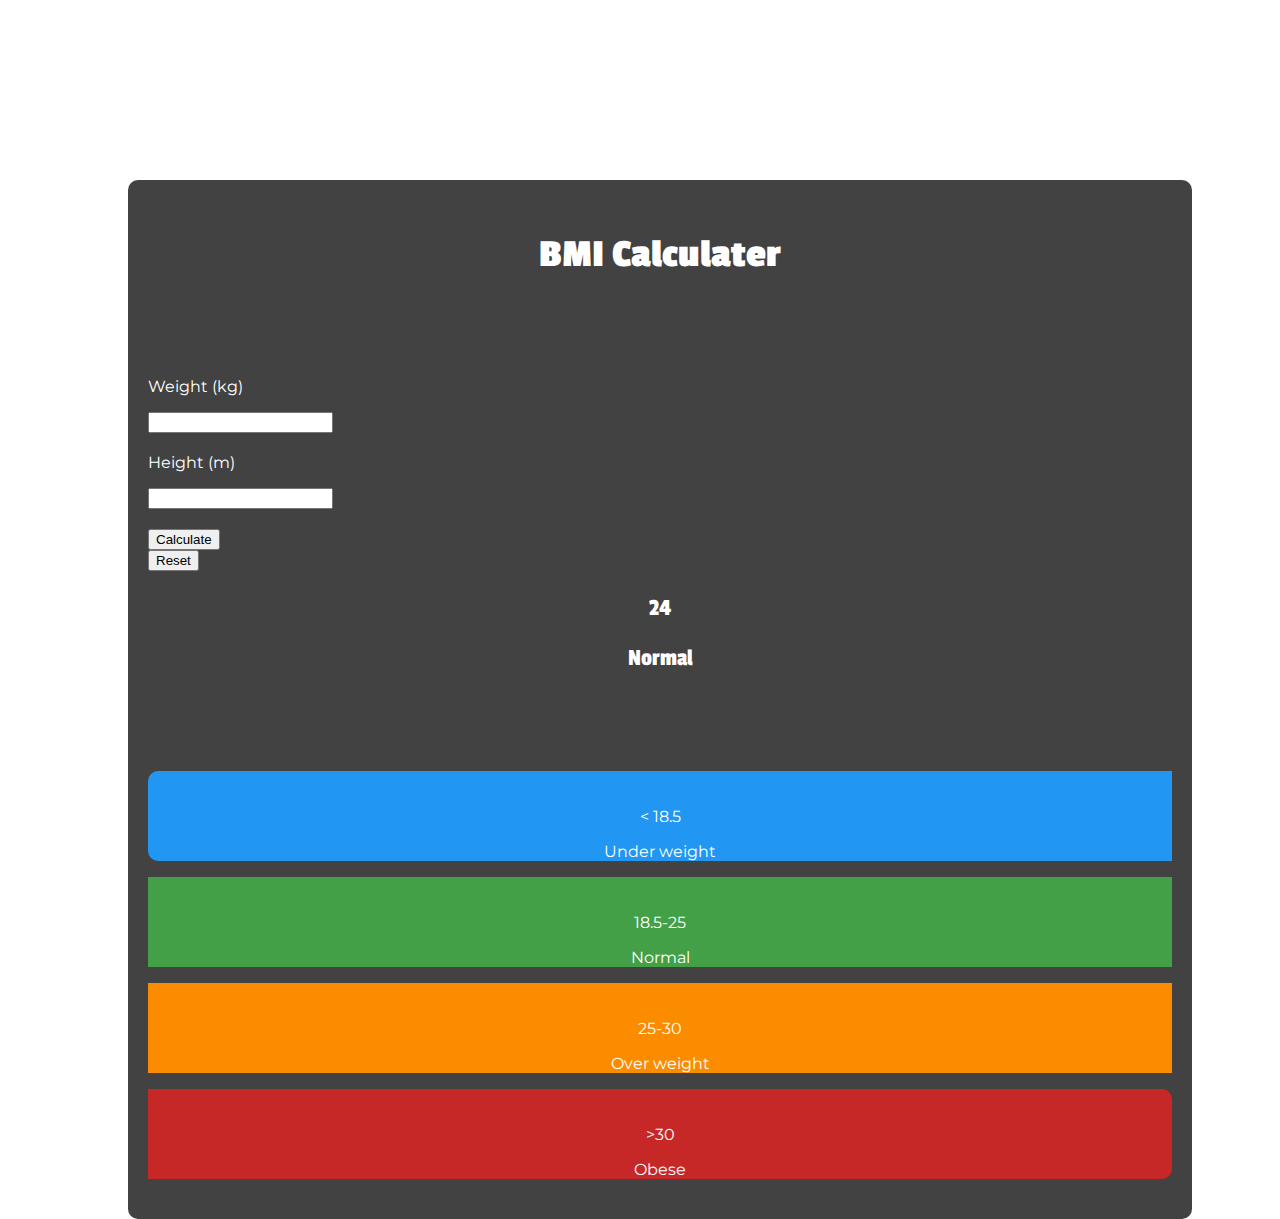
<file: BMI Calculator/index.html>
<!DOCTYPE html>
<html lang="en">
    <head>
        <meta charset="UTF-8" />
        <meta name="viewport" content="width=device-width, initial-scale=1.0" />
        <title>BMI Calculater</title>
        <link rel="stylesheet" href="main.css" />
        <link
            rel="stylesheet"
            href="https://cdn.jsdelivr.net/npm/bootstrap@4.5.3/dist/css/bootstrap.min.css"
            integrity="sha384-TX8t27EcRE3e/ihU7zmQxVncDAy5uIKz4rEkgIXeMed4M0jlfIDPvg6uqKI2xXr2"
            crossorigin="anonymous"
        />

        <link rel="preconnect" href="https://fonts.gstatic.com" />
        <link
            href="https://fonts.googleapis.com/css2?family=Montserrat:wght@300&display=swap"
            rel="stylesheet"
        />
        <link rel="preconnect" href="https://fonts.gstatic.com" />
        <link
            href="https://fonts.googleapis.com/css2?family=Passion+One&display=swap"
            rel="stylesheet"
        />
    </head>
    <body>
        <div class="container">
            <div id="bmi-box">
                <div id="bmi-calculater">
                    <h2>BMI Calculater</h2>
                    <div class="row">
                        <div class="col-md-3">
                            <p>Weight (kg)</p>
                        </div>
                        <div class="col-md-9">
                            <input
                                class="form-control"
                                id="weight"
                                type="number"
                            />
                        </div>
                    </div>
                    <div class="row">
                        <div class="col-md-3">
                            <p>Height (m)</p>
                        </div>
                        <div class="col-md-9">
                            <input
                                class="form-control"
                                id="height"
                                type="number"
                            />
                        </div>
                    </div>
                    <div class="row">
                        <div class="col-md-6">
                            <button
                                class="btn btn-primary btn-block"
                                onclick="CalculateBMI();"
                            >
                                Calculate
                            </button>
                        </div>
                        <div class="col-md-6">
                            <button
                                class="btn btn-danger btn-block"
                                onclick="Reset();"
                            >
                                Reset
                            </button>
                        </div>
                    </div>
                </div>

                <div id="bmi-result">
                    <div class="row">
                        <div class="col-md-12">
                            <p id="result">24</p>
                            <p id="result-statu">Normal</p>
                        </div>
                    </div>
                </div>
                <div id="bmi-info">
                    <div class="row">
                        <div class="col-md-3">
                            <p>< 18.5</p>
                            <p>Under weight</p>
                        </div>
                        <div class="col-md-3">
                            <p>18.5-25</p>
                            <p>Normal</p>
                        </div>
                        <div class="col-md-3">
                            <p>25-30</p>
                            <p>Over weight</p>
                        </div>
                        <div class="col-md-3">
                            <p>>30</p>
                            <p>Obese</p>
                        </div>
                    </div>
                </div>
            </div>
        </div>
    </body>
    <script src="main.js"></script>
    <script
        src="https://code.jquery.com/jquery-3.5.1.slim.min.js"
        integrity="sha384-DfXdz2htPH0lsSSs5nCTpuj/zy4C+OGpamoFVy38MVBnE+IbbVYUew+OrCXaRkfj"
        crossorigin="anonymous"
    ></script>
    <script
        src="https://cdn.jsdelivr.net/npm/bootstrap@4.5.3/dist/js/bootstrap.bundle.min.js"
        integrity="sha384-ho+j7jyWK8fNQe+A12Hb8AhRq26LrZ/JpcUGGOn+Y7RsweNrtN/tE3MoK7ZeZDyx"
        crossorigin="anonymous"
    ></script>
</html>
</file>
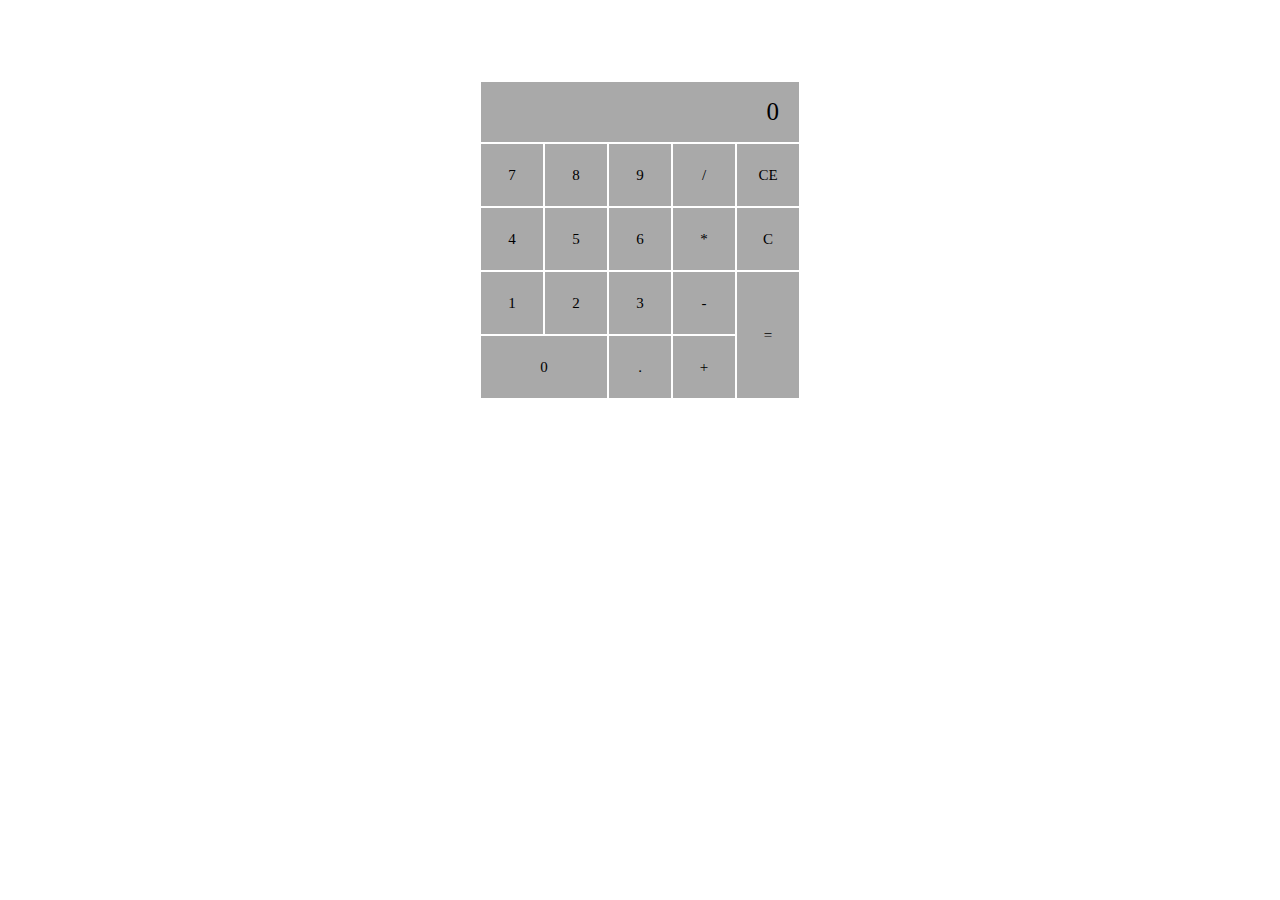
<file: calculator/index.html>
<!DOCTYPE html>
<html lang="en">
    <head>
        <meta charset="UTF-8" />
        <meta http-equiv="X-UA-Compatible" content="IE=edge" />
        <meta name="viewport" content="width=device-width, initial-scale=1.0" />
        <title>Document</title>
        <link rel="stylesheet" href="style.css" />
    </head>
    <body>
        <div class="main">
            <table>
                <tr>
                    <td id="screen" class="btn btn--first" colspan="5">0</td>
                </tr>
                <tr>
                    <td class="btn" id="btnNumber">7</td>
                    <td class="btn" id="btnNumber">8</td>
                    <td class="btn" id="btnNumber">9</td>
                    <td class="btn" id="btnOpt">/</td>
                    <td class="btn" id="btnOpt">CE</td>
                </tr>
                <tr>
                    <td class="btn" id="btnNumber">4</td>
                    <td class="btn" id="btnNumber">5</td>
                    <td class="btn" id="btnNumber">6</td>
                    <td class="btn" id="btnOpt">*</td>
                    <td class="btn" id="btnOpt">C</td>
                </tr>
                <tr>
                    <td class="btn" id="btnNumber">1</td>
                    <td class="btn" id="btnNumber">2</td>
                    <td class="btn" id="btnNumber">3</td>
                    <td class="btn" id="btnOpt">-</td>
                    <td class="btn" id="btnOpt" rowspan="2">=</td>
                </tr>
                <tr>
                    <td class="btn" id="btnNumber" colspan="2">0</td>
                    <td class="btn" id="btnOpt">.</td>
                    <td class="btn" id="btnOpt">+</td>
                </tr>
            </table>
        </div>
        <script src="script.js"></script>
    </body>
</html>
</file>
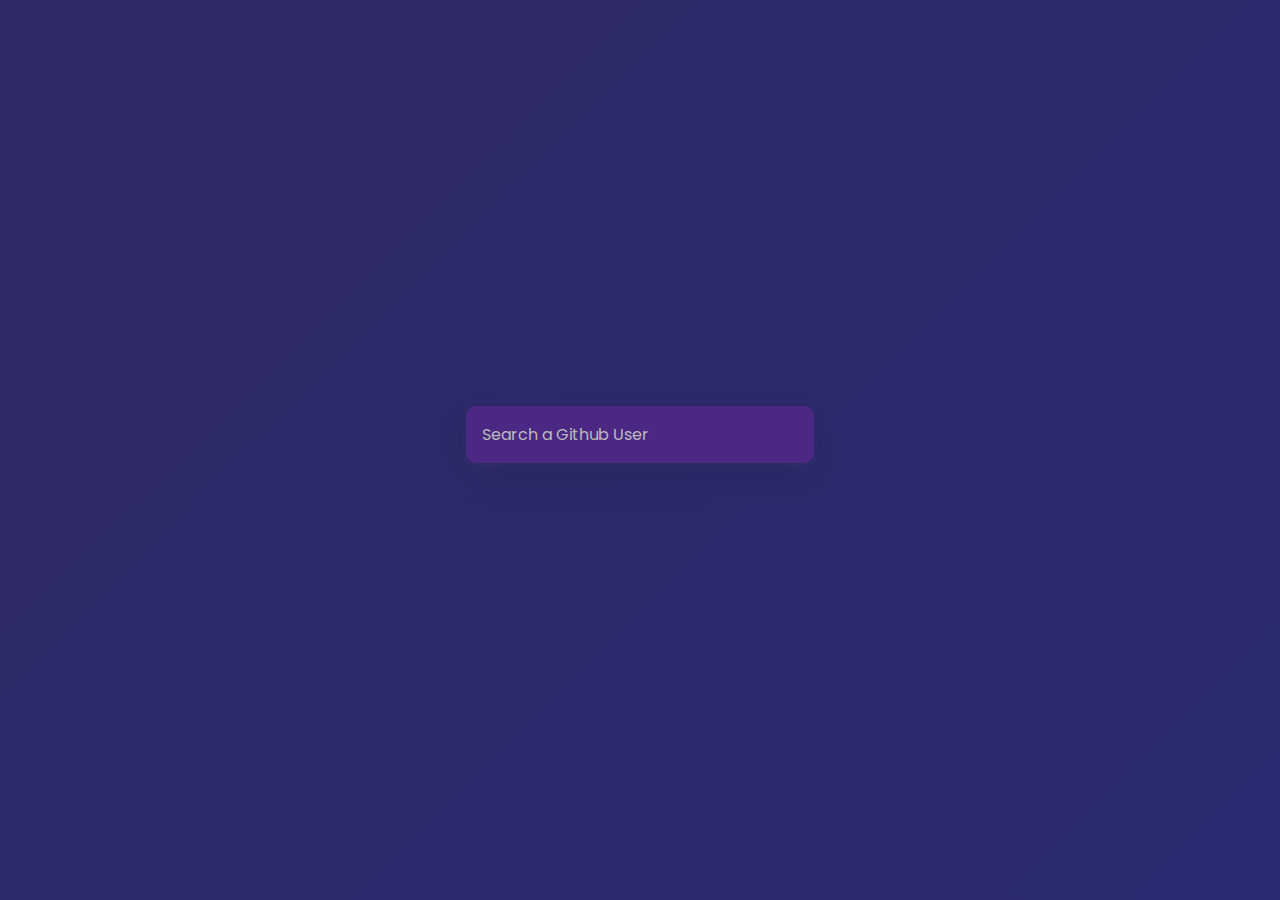
<file: Github profiles founder/index.html>
<!DOCTYPE html>
<html lang="en">
    <head>
        <meta charset="UTF-8" />
        <meta name="viewport" content="width=device-width, initial-scale=1.0" />
        <title>Github Profiles Founder</title>
        <link rel="stylesheet" href="main.css" />
        <script src="main.js" defer></script>
    </head>
    <body>
        <form id="form">
            <input type="text" id="search" placeholder="Search a Github User" />
        </form>
        <main id="main"></main>
    </body>
</html>
</file>
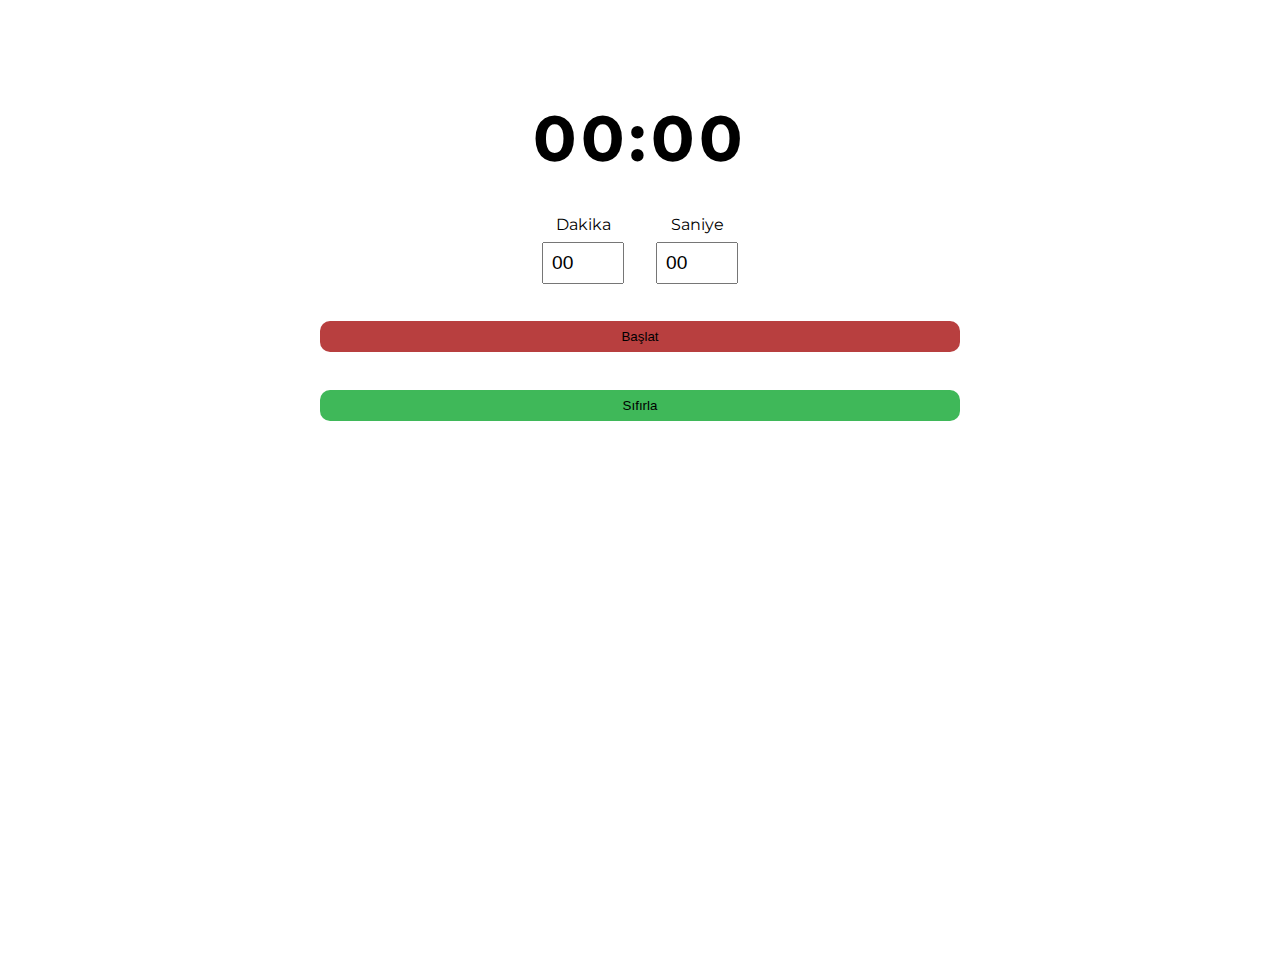
<file: kronometre/index.html>
<!DOCTYPE html>
<html lang="en">
    <head>
        <meta charset="UTF-8" />
        <meta name="viewport" content="width=device-width, initial-scale=1.0" />
        <title>Document</title>
        <link rel="stylesheet" href="main.css" />
    </head>
    <body>
        <div class="container">
            <h1><span id="dakika">00</span>:<span id="saniye">00</span></h1>
            <form>
                <label>
                    Dakika
                    <input
                        id="secilen-dk"
                        type="number"
                        min="0"
                        max="59"
                        value="00"
                    />
                </label>
                <label>
                    Saniye
                    <input
                        id="secilen-sn"
                        type="number"
                        min="0"
                        max="59"
                        value="00"
                    />
                </label>
            </form>
            <button id="baslat">Başlat</button>
            <button id="sıfırla">Sıfırla</button>
        </div>
        <script src="main.js"></script>
    </body>
</html>
</file>
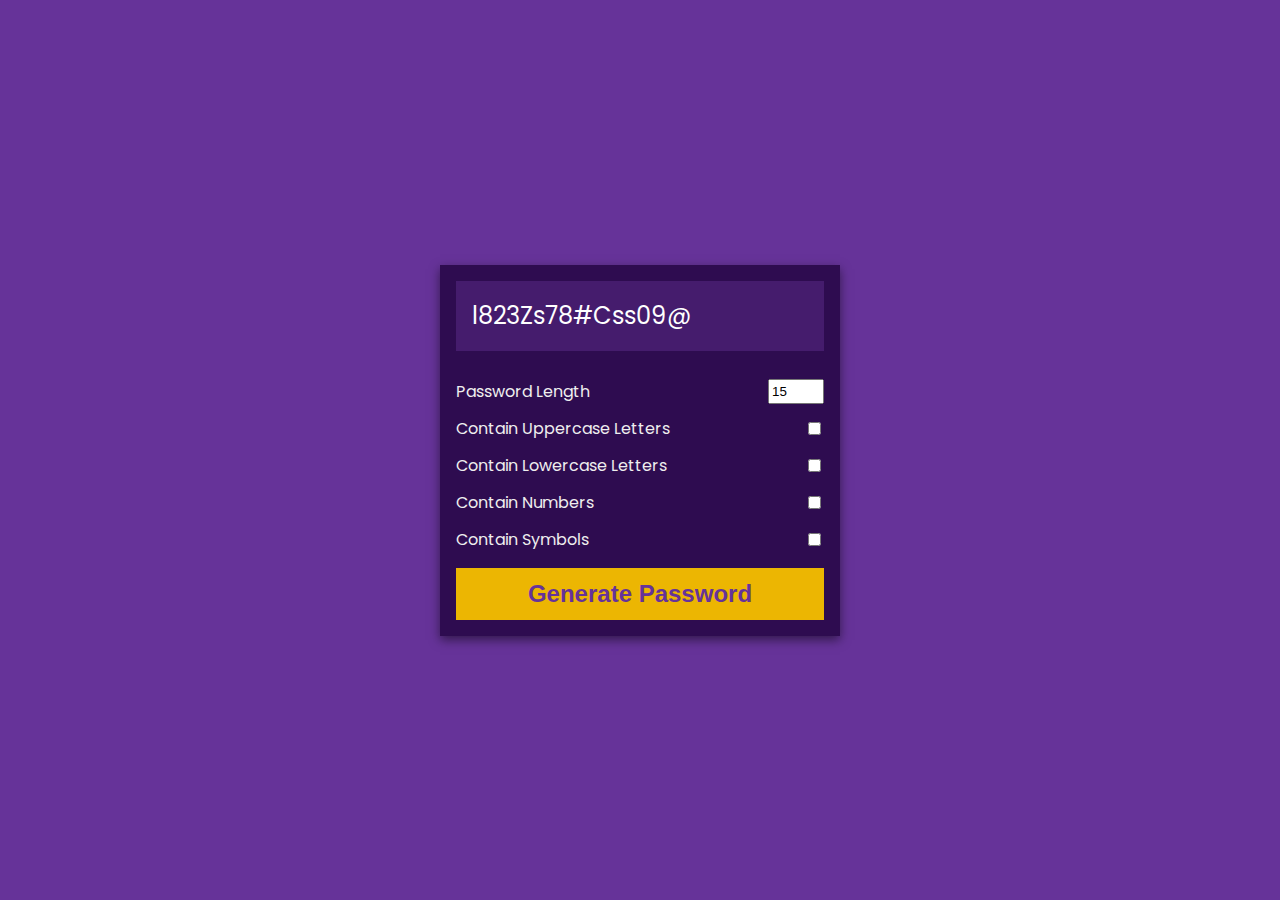
<file: Password generator/index.html>
<!DOCTYPE html>
<html lang="en">
    <head>
        <meta charset="UTF-8" />
        <meta name="viewport" content="width=device-width, initial-scale=1.0" />
        <title>Password Generator</title>
        <link rel="stylesheet" href="main.css" />
        <script src="main.js" defer></script>
    </head>
    <body>
        <div class="pw-container">
            <div class="pw-header">
                <div class="pw">
                    <span id="pw">l823Zs78#Css09@</span>
                    <button id="copy">Copy</button>
                </div>
            </div>
            <div class="pw-body">
                <div class="form-control">
                    <label for="len">Password Length</label>
                    <input id="len" value="15" type="number" min="2" max="30" />
                </div>
                <div class="form-control">
                    <label for="upper">Contain Uppercase Letters</label>
                    <input id="upper" type="checkbox" />
                </div>
                <div class="form-control">
                    <label for="lower">Contain Lowercase Letters</label>
                    <input id="lower" type="checkbox" />
                </div>
                <div class="form-control">
                    <label for="number">Contain Numbers</label>
                    <input id="number" type="checkbox" />
                </div>
                <div class="form-control">
                    <label for="symbol">Contain Symbols</label>
                    <input id="symbol" type="checkbox" />
                </div>
                <button class="generate" id="generate">
                    Generate Password
                </button>
            </div>
        </div>
    </body>
</html>
</file>
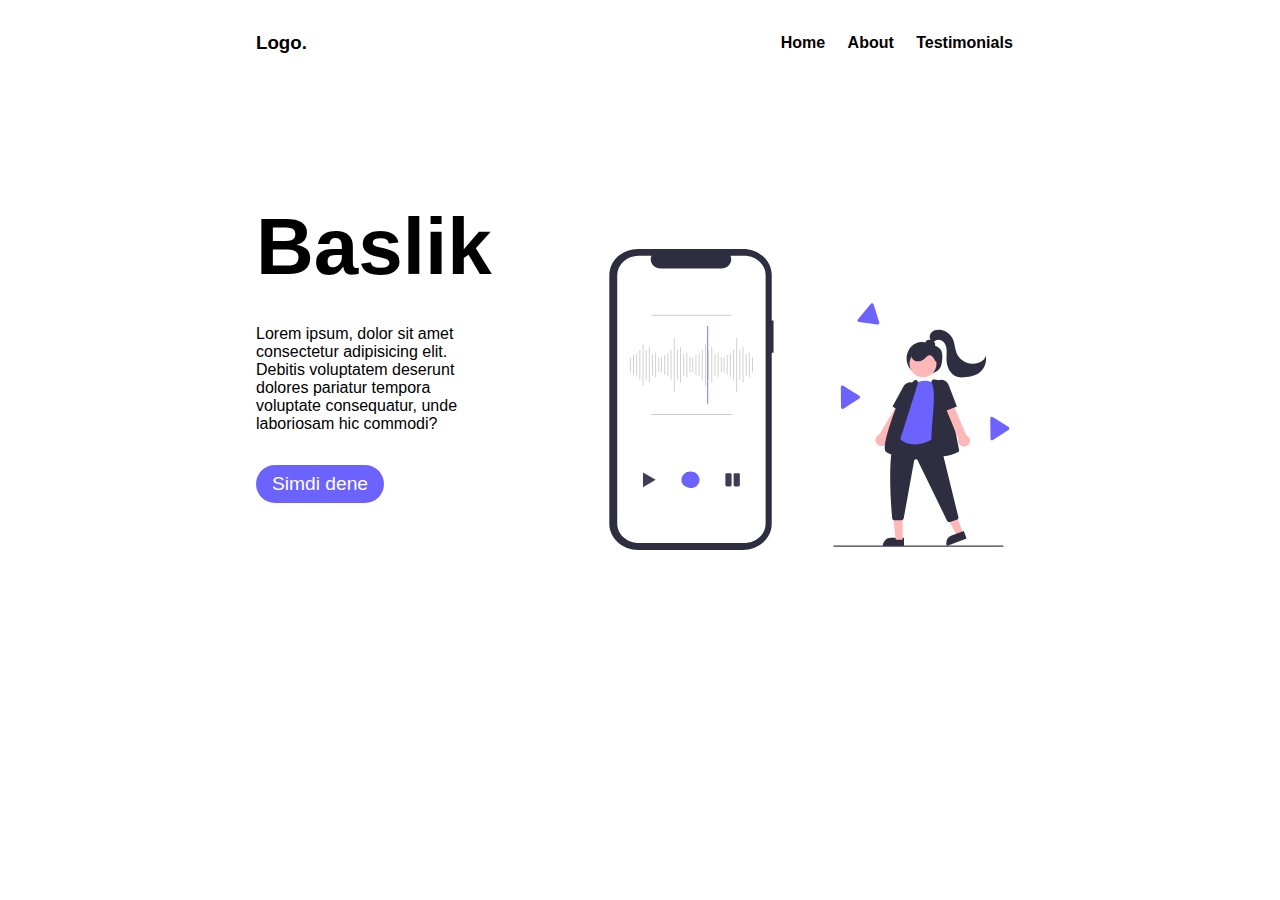
<file: pop-up practice/index.html>
<!DOCTYPE html>
<html lang="en">
    <head>
        <meta charset="UTF-8" />
        <meta name="viewport" content="width=device-width, initial-scale=1.0" />
        <title>Document</title>
        <link rel="stylesheet" href="main.css" />
    </head>

    <body>
        <div class="container">
            <nav>
                <h3>Logo.</h3>
                <div class="nav-links">
                    <h4 class="nav-link">Home</h4>
                    <h4 class="nav-link">About</h4>
                    <h4 class="nav-link">Testimonials</h4>
                </div>
            </nav>
            <div class="banner">
                <div class="text">
                    <h1>Baslik</h1>
                    <p>
                        Lorem ipsum, dolor sit amet consectetur adipisicing
                        elit. Debitis voluptatem deserunt dolores pariatur
                        tempora voluptate consequatur, unde laboriosam hic
                        commodi?
                    </p>
                    <button id="modal-ac">Simdi dene</button>
                    <div class="modal">
                        <form>
                            <h3 id="modal-kapat">x</h3>
                            <label>İsim</label>
                            <input type="text" placeholder="ornek" />
                            <label>E-posta</label>
                            <input type="email" placeholder="ornek@gmail.com" />
                            <label>Telefon</label>
                            <input type="tel" placeholder="5xx-xxx-xxxx" />
                            <button id="form-buton">Denemeyi baslat</button>
                        </form>
                    </div>
                </div>
                <div class="svg">
                    <svg
                        width="600"
                        height="400"
                        viewBox="0 0 793 728"
                        fill="none"
                        xmlns="http://www.w3.org/2000/svg"
                    >
                        <g
                            id="undraw_Recording_re_5xyq 1"
                            clip-path="url(#clip0)"
                        >
                            <g id="Telefon">
                                <path
                                    id="Vector"
                                    d="M362.889 310.173H359.596V227.721C359.596 215.064 354.094 202.927 344.301 193.977C334.508 185.028 321.225 180 307.376 180H116.22C109.363 180 102.572 181.234 96.2364 183.632C89.9008 186.031 84.1441 189.546 79.295 193.977C74.4459 198.408 70.5994 203.669 67.975 209.459C65.3507 215.248 64 221.454 64 227.721V680.057C64 686.324 65.3507 692.529 67.975 698.319C70.5993 704.109 74.4458 709.37 79.2949 713.801C84.144 718.232 89.9007 721.747 96.2363 724.145C102.572 726.544 109.362 727.778 116.22 727.778H307.375C321.225 727.778 334.507 722.75 344.301 713.801C354.094 704.852 359.596 692.714 359.596 680.057V368.863H362.889V310.173Z"
                                    fill="#2F2E41"
                                />
                                <path
                                    id="Vector_2"
                                    d="M309.483 192.415H284.53C285.678 194.986 286.116 197.775 285.806 200.537C285.496 203.299 284.447 205.949 282.753 208.254C281.058 210.558 278.769 212.446 276.088 213.752C273.406 215.058 270.415 215.741 267.376 215.741H157.866C154.828 215.741 151.836 215.058 149.155 213.752C146.473 212.446 144.184 210.558 142.49 208.254C140.795 205.949 139.746 203.299 139.436 200.537C139.126 197.775 139.564 194.986 140.712 192.415H117.407C107.064 192.415 97.1447 196.17 89.8313 202.853C82.5178 209.536 78.4092 218.601 78.4092 228.053V679.725C78.4092 684.405 79.4179 689.04 81.3777 693.363C83.3375 697.687 86.21 701.616 89.8312 704.925C93.4525 708.234 97.7515 710.859 102.483 712.65C107.214 714.441 112.285 715.363 117.407 715.363H309.483C314.604 715.363 319.675 714.441 324.406 712.65C329.138 710.859 333.437 708.234 337.058 704.925C340.679 701.616 343.552 697.687 345.511 693.363C347.471 689.04 348.48 684.405 348.48 679.725V679.725V228.053C348.48 223.373 347.471 218.739 345.511 214.415C343.552 210.091 340.679 206.162 337.058 202.853C333.437 199.544 329.138 196.919 324.406 195.128C319.675 193.337 314.604 192.415 309.483 192.415V192.415Z"
                                    fill="white"
                                />
                                <path
                                    id="Vector_3"
                                    d="M102.254 404.995C102.035 404.995 101.826 404.916 101.671 404.774C101.517 404.633 101.43 404.442 101.43 404.242V377.899C101.43 377.699 101.517 377.508 101.671 377.367C101.826 377.225 102.035 377.146 102.254 377.146C102.472 377.146 102.681 377.225 102.836 377.367C102.99 377.508 103.077 377.699 103.077 377.899V404.242C103.077 404.442 102.99 404.633 102.836 404.774C102.681 404.916 102.472 404.995 102.254 404.995Z"
                                    fill="#CCCCCC"
                                />
                                <path
                                    id="Vector_4"
                                    d="M108.019 409.135C107.801 409.135 107.591 409.055 107.437 408.914C107.282 408.773 107.195 408.582 107.195 408.382V373.759C107.195 373.559 107.282 373.368 107.437 373.227C107.591 373.086 107.801 373.006 108.019 373.006C108.237 373.006 108.447 373.086 108.601 373.227C108.756 373.368 108.843 373.559 108.843 373.759V408.382C108.843 408.582 108.756 408.773 108.601 408.914C108.447 409.055 108.237 409.135 108.019 409.135Z"
                                    fill="#CCCCCC"
                                />
                                <path
                                    id="Vector_5"
                                    d="M113.784 411.769C113.566 411.769 113.356 411.69 113.202 411.549C113.048 411.407 112.961 411.216 112.961 411.016V371.125C112.961 370.925 113.048 370.734 113.202 370.592C113.356 370.451 113.566 370.372 113.784 370.372C114.003 370.372 114.212 370.451 114.367 370.592C114.521 370.734 114.608 370.925 114.608 371.125V411.016C114.608 411.216 114.521 411.407 114.367 411.549C114.212 411.69 114.003 411.769 113.784 411.769Z"
                                    fill="#CCCCCC"
                                />
                                <path
                                    id="Vector_6"
                                    d="M119.55 418.543C119.331 418.543 119.122 418.464 118.967 418.323C118.813 418.181 118.726 417.99 118.726 417.79V364.351C118.726 364.151 118.813 363.96 118.967 363.818C119.122 363.677 119.331 363.598 119.55 363.598C119.768 363.598 119.978 363.677 120.132 363.818C120.287 363.96 120.374 364.151 120.374 364.351V417.79C120.374 417.99 120.287 418.181 120.132 418.323C119.978 418.464 119.768 418.543 119.55 418.543Z"
                                    fill="#CCCCCC"
                                />
                                <path
                                    id="Vector_7"
                                    d="M125.315 428.704C125.097 428.704 124.887 428.625 124.733 428.484C124.578 428.343 124.492 428.151 124.492 427.951V354.19C124.492 353.99 124.578 353.799 124.733 353.657C124.887 353.516 125.097 353.437 125.315 353.437C125.534 353.437 125.743 353.516 125.898 353.657C126.052 353.799 126.139 353.99 126.139 354.19V427.951C126.139 428.151 126.052 428.343 125.898 428.484C125.743 428.625 125.534 428.704 125.315 428.704Z"
                                    fill="#CCCCCC"
                                />
                                <path
                                    id="Vector_8"
                                    d="M131.081 418.543C130.862 418.543 130.653 418.464 130.498 418.323C130.344 418.181 130.257 417.99 130.257 417.79V364.351C130.257 364.151 130.344 363.96 130.498 363.818C130.653 363.677 130.862 363.598 131.081 363.598C131.299 363.598 131.509 363.677 131.663 363.818C131.818 363.96 131.904 364.151 131.904 364.351V417.79C131.904 417.99 131.818 418.181 131.663 418.323C131.509 418.464 131.299 418.543 131.081 418.543Z"
                                    fill="#CCCCCC"
                                />
                                <path
                                    id="Vector_9"
                                    d="M136.846 423.435C136.628 423.435 136.418 423.356 136.264 423.215C136.109 423.074 136.023 422.882 136.023 422.683V359.458C136.023 359.259 136.109 359.067 136.264 358.926C136.418 358.785 136.628 358.706 136.846 358.706C137.065 358.706 137.274 358.785 137.429 358.926C137.583 359.067 137.67 359.259 137.67 359.458V422.683C137.67 422.882 137.583 423.074 137.429 423.215C137.274 423.356 137.065 423.435 136.846 423.435Z"
                                    fill="#CCCCCC"
                                />
                                <path
                                    id="Vector_10"
                                    d="M142.612 410.64C142.393 410.64 142.184 410.561 142.029 410.42C141.875 410.278 141.788 410.087 141.788 409.887V372.254C141.788 372.054 141.875 371.863 142.029 371.721C142.184 371.58 142.393 371.501 142.612 371.501C142.83 371.501 143.04 371.58 143.194 371.721C143.349 371.863 143.435 372.054 143.435 372.254V409.887C143.435 410.087 143.349 410.278 143.194 410.42C143.04 410.561 142.83 410.64 142.612 410.64Z"
                                    fill="#CCCCCC"
                                />
                                <path
                                    id="Vector_11"
                                    d="M148.377 413.651C148.159 413.651 147.949 413.571 147.795 413.43C147.64 413.289 147.554 413.098 147.554 412.898V369.243C147.554 369.043 147.64 368.852 147.795 368.711C147.949 368.57 148.159 368.49 148.377 368.49C148.596 368.49 148.805 368.57 148.96 368.711C149.114 368.852 149.201 369.043 149.201 369.243V412.898C149.201 413.098 149.114 413.289 148.96 413.43C148.805 413.571 148.596 413.651 148.377 413.651Z"
                                    fill="#CCCCCC"
                                />
                                <path
                                    id="Vector_12"
                                    d="M154.143 404.995C153.924 404.995 153.715 404.916 153.56 404.774C153.406 404.633 153.319 404.442 153.319 404.242V377.899C153.319 377.699 153.406 377.508 153.56 377.367C153.715 377.225 153.924 377.146 154.143 377.146C154.361 377.146 154.571 377.225 154.725 377.367C154.88 377.508 154.966 377.699 154.966 377.899V404.242C154.966 404.442 154.88 404.633 154.725 404.774C154.571 404.916 154.361 404.995 154.143 404.995Z"
                                    fill="#CCCCCC"
                                />
                                <path
                                    id="Vector_13"
                                    d="M159.085 404.995C158.866 404.995 158.657 404.916 158.502 404.774C158.348 404.633 158.261 404.442 158.261 404.242V377.899C158.261 377.699 158.348 377.508 158.502 377.367C158.657 377.225 158.866 377.146 159.085 377.146C159.303 377.146 159.512 377.225 159.667 377.367C159.821 377.508 159.908 377.699 159.908 377.899V404.242C159.908 404.442 159.821 404.633 159.667 404.774C159.512 404.916 159.303 404.995 159.085 404.995Z"
                                    fill="#CCCCCC"
                                />
                                <path
                                    id="Vector_14"
                                    d="M164.85 409.135C164.632 409.135 164.422 409.055 164.268 408.914C164.113 408.773 164.026 408.582 164.026 408.382V373.759C164.026 373.559 164.113 373.368 164.268 373.227C164.422 373.086 164.632 373.006 164.85 373.006C165.068 373.006 165.278 373.086 165.432 373.227C165.587 373.368 165.674 373.559 165.674 373.759V408.382C165.674 408.582 165.587 408.773 165.432 408.914C165.278 409.055 165.068 409.135 164.85 409.135Z"
                                    fill="#CCCCCC"
                                />
                                <path
                                    id="Vector_15"
                                    d="M170.615 411.769C170.397 411.769 170.187 411.69 170.033 411.549C169.879 411.407 169.792 411.216 169.792 411.016V371.125C169.792 370.925 169.879 370.734 170.033 370.592C170.187 370.451 170.397 370.372 170.615 370.372C170.834 370.372 171.043 370.451 171.198 370.592C171.352 370.734 171.439 370.925 171.439 371.125V411.016C171.439 411.216 171.352 411.407 171.198 411.549C171.043 411.69 170.834 411.769 170.615 411.769Z"
                                    fill="#CCCCCC"
                                />
                                <path
                                    id="Vector_16"
                                    d="M176.381 418.543C176.162 418.543 175.953 418.464 175.799 418.323C175.644 418.181 175.557 417.99 175.557 417.79V364.351C175.557 364.151 175.644 363.96 175.799 363.818C175.953 363.677 176.162 363.598 176.381 363.598C176.599 363.598 176.809 363.677 176.963 363.818C177.118 363.96 177.205 364.151 177.205 364.351V417.79C177.205 417.99 177.118 418.181 176.963 418.323C176.809 418.464 176.599 418.543 176.381 418.543Z"
                                    fill="#CCCCCC"
                                />
                                <path
                                    id="Vector_17"
                                    d="M182.146 440.747C181.928 440.747 181.718 440.668 181.564 440.526C181.409 440.385 181.323 440.194 181.323 439.994V342.147C181.323 341.947 181.409 341.756 181.564 341.615C181.718 341.473 181.928 341.394 182.146 341.394C182.365 341.394 182.574 341.473 182.729 341.615C182.883 341.756 182.97 341.947 182.97 342.147V439.994C182.97 440.194 182.883 440.385 182.729 440.526C182.574 440.668 182.365 440.747 182.146 440.747Z"
                                    fill="#CCCCCC"
                                />
                                <path
                                    id="Vector_18"
                                    d="M187.912 418.543C187.693 418.543 187.484 418.464 187.329 418.323C187.175 418.181 187.088 417.99 187.088 417.79V364.351C187.088 364.151 187.175 363.96 187.329 363.818C187.484 363.677 187.693 363.598 187.912 363.598C188.13 363.598 188.34 363.677 188.494 363.818C188.649 363.96 188.735 364.151 188.735 364.351V417.79C188.735 417.99 188.649 418.181 188.494 418.323C188.34 418.464 188.13 418.543 187.912 418.543Z"
                                    fill="#CCCCCC"
                                />
                                <path
                                    id="Vector_19"
                                    d="M193.677 423.435C193.459 423.435 193.249 423.356 193.095 423.215C192.94 423.074 192.854 422.882 192.854 422.683V359.458C192.854 359.259 192.94 359.067 193.095 358.926C193.249 358.785 193.459 358.706 193.677 358.706C193.896 358.706 194.105 358.785 194.26 358.926C194.414 359.067 194.501 359.259 194.501 359.458V422.683C194.501 422.882 194.414 423.074 194.26 423.215C194.105 423.356 193.896 423.435 193.677 423.435Z"
                                    fill="#CCCCCC"
                                />
                                <path
                                    id="Vector_20"
                                    d="M199.443 410.64C199.224 410.64 199.015 410.561 198.86 410.42C198.706 410.278 198.619 410.087 198.619 409.887V372.254C198.619 372.054 198.706 371.863 198.86 371.721C199.015 371.58 199.224 371.501 199.443 371.501C199.661 371.501 199.871 371.58 200.025 371.721C200.18 371.863 200.266 372.054 200.266 372.254V409.887C200.266 410.087 200.18 410.278 200.025 410.42C199.871 410.561 199.661 410.64 199.443 410.64Z"
                                    fill="#CCCCCC"
                                />
                                <path
                                    id="Vector_21"
                                    d="M205.208 413.651C204.99 413.651 204.78 413.571 204.626 413.43C204.471 413.289 204.385 413.098 204.385 412.898V369.243C204.385 369.043 204.471 368.852 204.626 368.711C204.78 368.57 204.99 368.49 205.208 368.49C205.427 368.49 205.636 368.57 205.791 368.711C205.945 368.852 206.032 369.043 206.032 369.243V412.898C206.032 413.098 205.945 413.289 205.791 413.43C205.636 413.571 205.427 413.651 205.208 413.651Z"
                                    fill="#CCCCCC"
                                />
                                <path
                                    id="Vector_22"
                                    d="M210.974 404.995C210.755 404.995 210.546 404.916 210.391 404.774C210.237 404.633 210.15 404.442 210.15 404.242V377.899C210.15 377.699 210.237 377.508 210.391 377.367C210.546 377.225 210.755 377.146 210.974 377.146C211.192 377.146 211.402 377.225 211.556 377.367C211.711 377.508 211.797 377.699 211.797 377.899V404.242C211.797 404.442 211.711 404.633 211.556 404.774C211.402 404.916 211.192 404.995 210.974 404.995Z"
                                    fill="#CCCCCC"
                                />
                                <path
                                    id="Vector_23"
                                    d="M215.916 404.995C215.697 404.995 215.488 404.916 215.333 404.774C215.179 404.633 215.092 404.442 215.092 404.242V377.899C215.092 377.699 215.179 377.508 215.333 377.367C215.488 377.225 215.697 377.146 215.916 377.146C216.134 377.146 216.343 377.225 216.498 377.367C216.652 377.508 216.739 377.699 216.739 377.899V404.242C216.739 404.442 216.652 404.633 216.498 404.774C216.343 404.916 216.134 404.995 215.916 404.995Z"
                                    fill="#CCCCCC"
                                />
                                <path
                                    id="Vector_24"
                                    d="M221.681 409.135C221.463 409.135 221.253 409.055 221.099 408.914C220.944 408.773 220.857 408.582 220.857 408.382V373.759C220.857 373.559 220.944 373.368 221.099 373.227C221.253 373.086 221.463 373.006 221.681 373.006C221.899 373.006 222.109 373.086 222.263 373.227C222.418 373.368 222.505 373.559 222.505 373.759V408.382C222.505 408.582 222.418 408.773 222.263 408.914C222.109 409.055 221.899 409.135 221.681 409.135Z"
                                    fill="#CCCCCC"
                                />
                                <path
                                    id="Vector_25"
                                    d="M227.446 411.769C227.228 411.769 227.018 411.69 226.864 411.549C226.71 411.407 226.623 411.216 226.623 411.016V371.125C226.623 370.925 226.71 370.734 226.864 370.592C227.018 370.451 227.228 370.372 227.446 370.372C227.665 370.372 227.874 370.451 228.029 370.592C228.183 370.734 228.27 370.925 228.27 371.125V411.016C228.27 411.216 228.183 411.407 228.029 411.549C227.874 411.69 227.665 411.769 227.446 411.769Z"
                                    fill="#CCCCCC"
                                />
                                <path
                                    id="Vector_26"
                                    d="M233.212 418.543C232.993 418.543 232.784 418.464 232.629 418.323C232.475 418.181 232.388 417.99 232.388 417.79V364.351C232.388 364.151 232.475 363.96 232.629 363.818C232.784 363.677 232.993 363.598 233.212 363.598C233.43 363.598 233.64 363.677 233.794 363.818C233.949 363.96 234.036 364.151 234.036 364.351V417.79C234.036 417.99 233.949 418.181 233.794 418.323C233.64 418.464 233.43 418.543 233.212 418.543Z"
                                    fill="#CCCCCC"
                                />
                                <path
                                    id="Vector_27"
                                    d="M238.977 428.704C238.759 428.704 238.549 428.625 238.395 428.484C238.24 428.343 238.154 428.151 238.154 427.951V354.19C238.154 353.99 238.24 353.799 238.395 353.657C238.549 353.516 238.759 353.437 238.977 353.437C239.196 353.437 239.405 353.516 239.56 353.657C239.714 353.799 239.801 353.99 239.801 354.19V427.951C239.801 428.151 239.714 428.343 239.56 428.484C239.405 428.625 239.196 428.704 238.977 428.704Z"
                                    fill="#CCCCCC"
                                />
                                <path
                                    id="Vector_28"
                                    d="M243.096 462.01C242.877 462.01 242.668 461.931 242.513 461.789C242.359 461.648 242.272 461.457 242.272 461.257V320.884C242.272 320.684 242.359 320.493 242.513 320.352C242.668 320.21 242.877 320.131 243.096 320.131C243.314 320.131 243.523 320.21 243.678 320.352C243.832 320.493 243.919 320.684 243.919 320.884V461.257C243.919 461.457 243.832 461.648 243.678 461.789C243.523 461.931 243.314 462.01 243.096 462.01Z"
                                    fill="#6C63FF"
                                />
                                <path
                                    id="Vector_29"
                                    d="M244.743 418.543C244.524 418.543 244.315 418.464 244.16 418.323C244.006 418.181 243.919 417.99 243.919 417.79V364.351C243.919 364.151 244.006 363.96 244.16 363.818C244.315 363.677 244.524 363.598 244.743 363.598C244.961 363.598 245.171 363.677 245.325 363.818C245.48 363.96 245.566 364.151 245.566 364.351V417.79C245.566 417.99 245.48 418.181 245.325 418.323C245.171 418.464 244.961 418.543 244.743 418.543Z"
                                    fill="#CCCCCC"
                                />
                                <path
                                    id="Vector_30"
                                    d="M250.508 423.435C250.29 423.435 250.08 423.356 249.926 423.215C249.771 423.074 249.685 422.882 249.685 422.683V359.458C249.685 359.259 249.771 359.067 249.926 358.926C250.08 358.785 250.29 358.706 250.508 358.706C250.727 358.706 250.936 358.785 251.091 358.926C251.245 359.067 251.332 359.259 251.332 359.458V422.683C251.332 422.882 251.245 423.074 251.091 423.215C250.936 423.356 250.727 423.435 250.508 423.435Z"
                                    fill="#CCCCCC"
                                />
                                <path
                                    id="Vector_31"
                                    d="M256.274 410.64C256.055 410.64 255.846 410.561 255.691 410.42C255.537 410.278 255.45 410.087 255.45 409.887V372.254C255.45 372.054 255.537 371.863 255.691 371.721C255.846 371.58 256.055 371.501 256.274 371.501C256.492 371.501 256.702 371.58 256.856 371.721C257.011 371.863 257.097 372.054 257.097 372.254V409.887C257.097 410.087 257.011 410.278 256.856 410.42C256.702 410.561 256.492 410.64 256.274 410.64Z"
                                    fill="#CCCCCC"
                                />
                                <path
                                    id="Vector_32"
                                    d="M262.039 413.651C261.821 413.651 261.611 413.571 261.457 413.43C261.302 413.289 261.216 413.098 261.216 412.898V369.243C261.216 369.043 261.302 368.852 261.457 368.711C261.611 368.57 261.821 368.49 262.039 368.49C262.258 368.49 262.467 368.57 262.622 368.711C262.776 368.852 262.863 369.043 262.863 369.243V412.898C262.863 413.098 262.776 413.289 262.622 413.43C262.467 413.571 262.258 413.651 262.039 413.651Z"
                                    fill="#CCCCCC"
                                />
                                <path
                                    id="Vector_33"
                                    d="M267.805 404.995C267.586 404.995 267.377 404.916 267.222 404.774C267.068 404.633 266.981 404.442 266.981 404.242V377.899C266.981 377.699 267.068 377.508 267.222 377.367C267.377 377.225 267.586 377.146 267.805 377.146C268.023 377.146 268.233 377.225 268.387 377.367C268.542 377.508 268.628 377.699 268.628 377.899V404.242C268.628 404.442 268.542 404.633 268.387 404.774C268.233 404.916 268.023 404.995 267.805 404.995Z"
                                    fill="#CCCCCC"
                                />
                                <path
                                    id="Vector_34"
                                    d="M272.747 404.995C272.528 404.995 272.319 404.916 272.164 404.774C272.01 404.633 271.923 404.442 271.923 404.242V377.899C271.923 377.699 272.01 377.508 272.164 377.367C272.319 377.225 272.528 377.146 272.747 377.146C272.965 377.146 273.174 377.225 273.329 377.367C273.483 377.508 273.57 377.699 273.57 377.899V404.242C273.57 404.442 273.483 404.633 273.329 404.774C273.174 404.916 272.965 404.995 272.747 404.995Z"
                                    fill="#CCCCCC"
                                />
                                <path
                                    id="Vector_35"
                                    d="M278.512 409.135C278.294 409.135 278.084 409.055 277.93 408.914C277.775 408.773 277.688 408.582 277.688 408.382V373.759C277.688 373.559 277.775 373.368 277.93 373.227C278.084 373.086 278.294 373.006 278.512 373.006C278.73 373.006 278.94 373.086 279.094 373.227C279.249 373.368 279.336 373.559 279.336 373.759V408.382C279.336 408.582 279.249 408.773 279.094 408.914C278.94 409.055 278.73 409.135 278.512 409.135Z"
                                    fill="#CCCCCC"
                                />
                                <path
                                    id="Vector_36"
                                    d="M284.277 411.769C284.059 411.769 283.849 411.69 283.695 411.549C283.541 411.407 283.454 411.216 283.454 411.016V371.125C283.454 370.925 283.541 370.734 283.695 370.592C283.849 370.451 284.059 370.372 284.277 370.372C284.496 370.372 284.705 370.451 284.86 370.592C285.014 370.734 285.101 370.925 285.101 371.125V411.016C285.101 411.216 285.014 411.407 284.86 411.549C284.705 411.69 284.496 411.769 284.277 411.769Z"
                                    fill="#CCCCCC"
                                />
                                <path
                                    id="Vector_37"
                                    d="M290.043 418.543C289.824 418.543 289.615 418.464 289.46 418.323C289.306 418.181 289.219 417.99 289.219 417.79V364.351C289.219 364.151 289.306 363.96 289.46 363.818C289.615 363.677 289.824 363.598 290.043 363.598C290.261 363.598 290.471 363.677 290.625 363.818C290.78 363.96 290.867 364.151 290.867 364.351V417.79C290.867 417.99 290.78 418.181 290.625 418.323C290.471 418.464 290.261 418.543 290.043 418.543Z"
                                    fill="#CCCCCC"
                                />
                                <path
                                    id="Vector_38"
                                    d="M295.808 440.747C295.59 440.747 295.38 440.668 295.226 440.526C295.071 440.385 294.985 440.194 294.985 439.994V342.147C294.985 341.947 295.071 341.756 295.226 341.615C295.38 341.473 295.59 341.394 295.808 341.394C296.027 341.394 296.236 341.473 296.391 341.615C296.545 341.756 296.632 341.947 296.632 342.147V439.994C296.632 440.194 296.545 440.385 296.391 440.526C296.236 440.668 296.027 440.747 295.808 440.747Z"
                                    fill="#CCCCCC"
                                />
                                <path
                                    id="Vector_39"
                                    d="M301.574 418.543C301.355 418.543 301.146 418.464 300.991 418.323C300.837 418.181 300.75 417.99 300.75 417.79V364.351C300.75 364.151 300.837 363.96 300.991 363.818C301.146 363.677 301.355 363.598 301.574 363.598C301.792 363.598 302.002 363.677 302.156 363.818C302.311 363.96 302.397 364.151 302.397 364.351V417.79C302.397 417.99 302.311 418.181 302.156 418.323C302.002 418.464 301.792 418.543 301.574 418.543Z"
                                    fill="#CCCCCC"
                                />
                                <path
                                    id="Vector_40"
                                    d="M307.339 423.435C307.121 423.435 306.911 423.356 306.757 423.215C306.602 423.074 306.516 422.882 306.516 422.683V359.458C306.516 359.259 306.602 359.067 306.757 358.926C306.911 358.785 307.121 358.706 307.339 358.706C307.558 358.706 307.767 358.785 307.922 358.926C308.076 359.067 308.163 359.259 308.163 359.458V422.683C308.163 422.882 308.076 423.074 307.922 423.215C307.767 423.356 307.558 423.435 307.339 423.435Z"
                                    fill="#CCCCCC"
                                />
                                <path
                                    id="Vector_41"
                                    d="M313.105 410.64C312.886 410.64 312.677 410.561 312.522 410.42C312.368 410.278 312.281 410.087 312.281 409.887V372.254C312.281 372.054 312.368 371.863 312.522 371.721C312.677 371.58 312.886 371.501 313.105 371.501C313.323 371.501 313.533 371.58 313.687 371.721C313.842 371.863 313.928 372.054 313.928 372.254V409.887C313.928 410.087 313.842 410.278 313.687 410.42C313.533 410.561 313.323 410.64 313.105 410.64Z"
                                    fill="#CCCCCC"
                                />
                                <path
                                    id="Vector_42"
                                    d="M318.87 413.651C318.652 413.651 318.442 413.571 318.288 413.43C318.133 413.289 318.047 413.098 318.047 412.898V369.243C318.047 369.043 318.133 368.852 318.288 368.711C318.442 368.57 318.652 368.49 318.87 368.49C319.089 368.49 319.298 368.57 319.453 368.711C319.607 368.852 319.694 369.043 319.694 369.243V412.898C319.694 413.098 319.607 413.289 319.453 413.43C319.298 413.571 319.089 413.651 318.87 413.651Z"
                                    fill="#CCCCCC"
                                />
                                <path
                                    id="Vector_43"
                                    d="M324.636 404.995C324.417 404.995 324.208 404.916 324.053 404.774C323.899 404.633 323.812 404.442 323.812 404.242V377.899C323.812 377.699 323.899 377.508 324.053 377.367C324.208 377.225 324.417 377.146 324.636 377.146C324.854 377.146 325.064 377.225 325.218 377.367C325.373 377.508 325.459 377.699 325.459 377.899V404.242C325.459 404.442 325.373 404.633 325.218 404.774C325.064 404.916 324.854 404.995 324.636 404.995Z"
                                    fill="#CCCCCC"
                                />
                                <path
                                    id="Vector_44"
                                    d="M125.315 586.782V613.652L148.377 600.217L125.315 586.782Z"
                                    fill="#3F3D56"
                                />
                                <path
                                    id="Vector_45"
                                    d="M223.458 610.876C229.882 605.011 229.868 595.482 223.428 589.591C216.987 583.7 206.56 583.679 200.136 589.543C193.713 595.408 193.727 604.937 200.167 610.828C206.607 616.719 217.035 616.74 223.458 610.876Z"
                                    fill="#6C63FF"
                                />
                                <path
                                    id="Vector_46"
                                    d="M283.693 612.252H278.051C277.303 612.252 276.586 611.981 276.056 611.499C275.526 611.016 275.228 610.362 275.226 609.678V590.756C275.228 590.072 275.526 589.416 276.055 588.933C276.585 588.449 277.302 588.176 278.051 588.174H283.693C284.442 588.174 285.16 588.446 285.69 588.93C286.22 589.415 286.518 590.071 286.518 590.756V609.686C286.517 610.024 286.443 610.358 286.3 610.67C286.158 610.982 285.949 611.265 285.687 611.504C285.425 611.742 285.113 611.931 284.771 612.059C284.429 612.188 284.063 612.253 283.693 612.252V612.252ZM301.574 609.686V590.756C301.574 590.073 301.277 589.417 300.749 588.933C300.221 588.449 299.505 588.176 298.757 588.174H293.107C292.358 588.176 291.641 588.449 291.112 588.933C290.582 589.416 290.284 590.072 290.282 590.756V609.686C290.284 610.369 290.583 611.024 291.112 611.506C291.642 611.989 292.359 612.26 293.107 612.26H298.757C299.127 612.26 299.493 612.193 299.835 612.064C300.177 611.935 300.487 611.745 300.749 611.506C301.01 611.267 301.218 610.983 301.359 610.671C301.501 610.358 301.574 610.024 301.574 609.686H301.574Z"
                                    fill="#3F3D56"
                                />
                                <path
                                    id="Vector_47"
                                    d="M285.634 482.154H141.255C140.996 482.153 140.747 482.059 140.564 481.891C140.38 481.723 140.277 481.495 140.277 481.258C140.277 481.021 140.38 480.793 140.564 480.625C140.747 480.457 140.996 480.362 141.255 480.362H285.634C285.894 480.362 286.144 480.456 286.327 480.624C286.511 480.792 286.615 481.02 286.615 481.258C286.615 481.495 286.511 481.723 286.327 481.891C286.144 482.06 285.894 482.154 285.634 482.154V482.154Z"
                                    fill="#CCCCCC"
                                />
                                <path
                                    id="Vector_48"
                                    d="M285.634 301.513H141.255C140.996 301.512 140.747 301.417 140.564 301.249C140.38 301.081 140.277 300.854 140.277 300.617C140.277 300.379 140.38 300.152 140.564 299.984C140.747 299.816 140.996 299.721 141.255 299.72H285.634C285.894 299.721 286.142 299.816 286.326 299.984C286.509 300.152 286.612 300.379 286.612 300.617C286.612 300.854 286.509 301.081 286.326 301.249C286.142 301.417 285.894 301.512 285.634 301.513V301.513Z"
                                    fill="#CCCCCC"
                                />
                            </g>
                            <path
                                id="parca1"
                                d="M552.63 317.472C552.508 317.472 552.386 317.464 552.264 317.448L518.071 312.959C517.569 312.892 517.095 312.692 516.697 312.38C516.3 312.067 515.993 311.654 515.809 311.182C515.626 310.711 515.572 310.199 515.654 309.7C515.736 309.201 515.95 308.732 516.274 308.344L540.109 279.941C540.433 279.55 540.856 279.253 541.335 279.082C541.813 278.911 542.329 278.873 542.827 278.971C543.326 279.069 543.788 279.3 544.167 279.639C544.545 279.978 544.824 280.413 544.976 280.898L555.324 313.793C555.458 314.216 555.49 314.665 555.418 315.103C555.346 315.541 555.172 315.956 554.909 316.315C554.647 316.673 554.304 316.964 553.908 317.165C553.512 317.366 553.075 317.471 552.63 317.472L552.63 317.472Z"
                                fill="#6c63ff"
                            />
                            <path
                                id="parca2"
                                d="M488.589 471.417C487.846 471.417 487.134 471.124 486.605 470.603C486.076 470.081 485.774 469.373 485.764 468.63L485.323 431.555C485.313 431.047 485.441 430.546 485.692 430.104C485.944 429.663 486.31 429.298 486.752 429.047C487.194 428.796 487.695 428.67 488.203 428.68C488.711 428.691 489.206 428.838 489.637 429.107L518.928 447.307C519.332 447.557 519.666 447.905 519.9 448.318C520.134 448.732 520.26 449.198 520.266 449.673C520.272 450.148 520.159 450.617 519.936 451.036C519.713 451.456 519.388 451.813 518.991 452.073L490.134 470.959C489.686 471.251 489.165 471.41 488.63 471.417H488.589Z"
                                fill="#6c63ff"
                            />
                            <path
                                id="parca3"
                                d="M760.589 528.417C759.846 528.417 759.134 528.124 758.605 527.603C758.076 527.081 757.774 526.373 757.764 525.63L757.323 488.555C757.313 488.047 757.441 487.546 757.692 487.104C757.944 486.663 758.31 486.298 758.752 486.047C759.194 485.796 759.695 485.67 760.203 485.68C760.711 485.691 761.206 485.838 761.637 486.107L790.928 504.307C791.332 504.557 791.666 504.905 791.9 505.318C792.134 505.732 792.26 506.198 792.266 506.673C792.272 507.148 792.159 507.617 791.936 508.036C791.713 508.456 791.388 508.813 790.991 509.073L762.134 527.959C761.686 528.251 761.165 528.41 760.63 528.417H760.589Z"
                                fill="#6c63ff"
                            />
                            <path
                                id="Vector_49"
                                d="M576.659 705.709H600.303V720.596H561.772C561.772 718.641 562.158 716.705 562.906 714.899C563.654 713.092 564.75 711.451 566.133 710.069C567.515 708.687 569.156 707.59 570.962 706.842C572.768 706.094 574.704 705.709 576.659 705.709V705.709Z"
                                fill="#2F2E41"
                            />
                            <g id="Ablam&#196;&#177;z">
                                <path
                                    id="Vector_50"
                                    d="M618.19 403.649C610.08 399.924 604.749 389.272 605.053 378.768C605.356 368.263 610.884 358.439 618.509 353.43C622.226 351.048 626.476 349.627 630.878 349.294C635.28 348.962 639.695 349.728 643.728 351.524C651.911 355.007 662.897 355.956 667.815 364.613C671.595 371.266 670.233 386.108 667.557 393.505C665.244 399.899 659.589 403.502 654.074 405.518C647.97 407.729 641.462 408.604 634.99 408.083C628.518 407.561 622.234 405.656 616.563 402.496"
                                    fill="#2F2E41"
                                />
                                <path
                                    id="Vector_51"
                                    d="M707.894 697.404L696.404 701.68L674.442 659.397L691.399 653.086L707.894 697.404Z"
                                    fill="#FFB8B8"
                                />
                                <path
                                    id="Vector_52"
                                    d="M686.975 701.452L709.134 693.204L714.327 707.156L678.216 720.596C677.534 718.764 677.22 716.816 677.291 714.862C677.362 712.908 677.817 710.988 678.631 709.21C679.444 707.432 680.6 705.832 682.031 704.501C683.463 703.17 685.143 702.134 686.975 701.452Z"
                                    fill="#2F2E41"
                                />
                                <path
                                    id="Vector_53"
                                    d="M597.676 709.212H585.416L579.584 661.924H597.678L597.676 709.212Z"
                                    fill="#FFB8B8"
                                />
                                <path
                                    id="Vector_54"
                                    d="M560.399 538.758C561.961 538.59 563.467 538.082 564.811 537.269C566.155 536.456 567.304 535.359 568.178 534.054C569.052 532.749 569.629 531.269 569.869 529.716C570.108 528.164 570.005 526.579 569.565 525.071L609.893 455.498L595.788 449.857L555.475 517.879C552.991 518.786 550.925 520.571 549.67 522.898C548.415 525.226 548.057 527.932 548.664 530.506C549.271 533.079 550.801 535.341 552.964 536.862C555.127 538.383 557.772 539.057 560.399 538.758V538.758Z"
                                    fill="#FFB8B8"
                                />
                                <path
                                    id="Vector_55"
                                    d="M600.835 480.231L579.402 466.913L599.613 430.085C600.502 428.464 601.707 427.039 603.157 425.892C604.607 424.746 606.273 423.902 608.055 423.41C609.836 422.919 611.699 422.789 613.531 423.03C615.364 423.271 617.13 423.877 618.724 424.812C620.319 425.747 621.71 426.992 622.814 428.474C623.919 429.956 624.716 431.645 625.156 433.44C625.597 435.235 625.673 437.1 625.381 438.925C625.088 440.75 624.432 442.498 623.452 444.066L600.835 480.231Z"
                                    fill="#2F2E41"
                                />
                                <path
                                    id="Vector_56"
                                    d="M682.672 677.125C681.84 677.125 681.025 676.893 680.317 676.455C679.61 676.018 679.038 675.392 678.666 674.648L625.345 564.894C625.017 564.247 624.496 563.718 623.855 563.38C623.213 563.042 622.482 562.911 621.763 563.006C621.044 563.102 620.373 563.418 619.841 563.912C619.31 564.405 618.945 565.051 618.797 565.761L599.8 670.367C599.588 671.38 599.034 672.29 598.232 672.944C597.43 673.598 596.428 673.957 595.393 673.961H583.291C582.167 673.966 581.082 673.548 580.252 672.791C579.421 672.033 578.906 670.991 578.809 669.871C571.374 588.286 575.397 528.916 590.767 493.412C591.202 492.425 591.974 491.626 592.946 491.159C593.917 490.692 595.024 490.587 596.066 490.863L657.505 507.368C658.279 507.577 658.983 507.987 659.545 508.558C660.107 509.129 660.506 509.84 660.702 510.616L699.21 667.687C699.488 668.799 699.331 669.975 698.772 670.976C698.213 671.976 697.293 672.726 696.2 673.072L684.039 676.913C683.597 677.053 683.136 677.125 682.672 677.125V677.125Z"
                                    fill="#2F2E41"
                                />
                                <path
                                    id="Vector_57"
                                    d="M634.947 413.608C648.512 413.608 659.508 402.612 659.508 389.047C659.508 375.483 648.512 364.486 634.947 364.486C621.383 364.486 610.386 375.483 610.386 389.047C610.386 402.612 621.383 413.608 634.947 413.608Z"
                                    fill="#FFB8B8"
                                />
                                <path
                                    id="Vector_58"
                                    d="M658.144 424.961C658.144 424.961 636.144 412.961 619.144 425.961C619.144 425.961 597.644 447.461 604.644 468.461L587.144 517.961C600.991 544.217 641.529 539.966 661.144 517.961L659.644 470.461L658.144 424.961Z"
                                    fill="#6C63FF"
                                />
                                <path
                                    id="Vector_59"
                                    d="M672.07 557.186C668.244 557.291 664.451 556.447 661.029 554.732C655.628 551.834 652.304 546.383 651.149 538.533C649.221 525.421 650.81 507.397 652.492 488.314C654.679 463.496 656.941 437.834 650.885 423.711C650.569 422.968 650.459 422.153 650.568 421.352C650.676 420.552 650.998 419.795 651.5 419.163C652.003 418.53 652.666 418.044 653.421 417.757C654.176 417.47 654.995 417.392 655.79 417.53L673.016 420.5C673.912 420.658 674.74 421.083 675.392 421.719C676.043 422.355 676.487 423.173 676.666 424.066L700.545 545.372C700.741 546.354 700.603 547.374 700.151 548.269C699.7 549.164 698.963 549.882 698.056 550.309C692.855 552.757 682.059 557.186 672.07 557.186Z"
                                    fill="#2F2E41"
                                />
                                <path
                                    id="Vector_60"
                                    d="M581.872 555.573C581.255 555.573 580.644 555.446 580.077 555.201C577.243 553.976 573.325 552.197 568.433 549.914C554.919 543.608 590.558 456.486 597.84 439.086C598.092 438.48 598.475 437.937 598.961 437.497L618.47 419.741C619.222 419.155 620.141 418.823 621.094 418.793C622.047 418.763 622.985 419.037 623.772 419.575C624.559 420.112 625.155 420.886 625.474 421.785C625.793 422.683 625.818 423.66 625.546 424.574C622.123 436.047 616.059 455.28 609.639 475.643C599.507 507.778 589.031 541.007 586.23 552.175C585.986 553.146 585.425 554.008 584.636 554.624C583.846 555.239 582.874 555.574 581.872 555.573L581.872 555.573Z"
                                    fill="#2F2E41"
                                />
                                <path
                                    id="Vector_61"
                                    d="M718.992 534.501C719.799 533.154 720.301 531.646 720.462 530.084C720.623 528.522 720.44 526.943 719.925 525.459C719.41 523.976 718.576 522.623 717.481 521.497C716.387 520.37 715.059 519.497 713.591 518.94L682.36 444.836L669.36 452.695L699.362 525.853C698.588 528.382 698.769 531.106 699.87 533.51C700.971 535.914 702.916 537.831 705.336 538.897C707.755 539.963 710.482 540.104 712.999 539.294C715.516 538.484 717.649 536.779 718.992 534.501V534.501Z"
                                    fill="#FFB8B8"
                                />
                                <path
                                    id="Vector_62"
                                    d="M673.1 476.05L655.883 437.73C655.126 436.044 654.714 434.223 654.673 432.375C654.631 430.527 654.961 428.689 655.642 426.971C656.323 425.252 657.342 423.688 658.638 422.37C659.935 421.052 661.482 420.008 663.189 419.299C664.896 418.589 666.728 418.23 668.577 418.241C670.425 418.252 672.253 418.634 673.951 419.364C675.65 420.093 677.184 421.156 678.465 422.49C679.745 423.823 680.745 425.4 681.405 427.126L696.642 466.967L673.1 476.05Z"
                                    fill="#2F2E41"
                                />
                                <path
                                    id="Vector_63"
                                    d="M652.41 358.477C653.294 358.606 654.196 358.439 654.977 358.004C655.757 357.568 656.372 356.888 656.727 356.067C657.054 355.236 657.187 354.341 657.115 353.45C657.043 352.559 656.768 351.697 656.311 350.929C655.381 349.399 654.083 348.126 652.535 347.226C650.753 346.035 648.692 345.326 646.553 345.168C645.487 345.098 644.417 345.258 643.417 345.638C642.418 346.017 641.511 346.607 640.76 347.367C640.026 348.147 639.542 349.127 639.369 350.183C639.196 351.239 639.342 352.322 639.788 353.295C640.686 355.027 642.57 355.998 644.407 356.657C648.049 357.962 651.928 358.472 655.784 358.152"
                                    fill="#2F2E41"
                                />
                                <path
                                    id="Vector_64"
                                    d="M661.144 384.961C657.317 386.075 657.525 384.013 655.427 380.624C653.329 377.235 650.601 373.247 646.621 373.459C643.359 373.633 641.087 376.596 638.762 378.891C634.618 382.98 628.602 385.57 622.915 384.321C617.228 383.073 612.54 377.206 613.789 371.519C614.206 369.939 614.943 368.46 615.954 367.176C616.966 365.892 618.23 364.829 619.669 364.053C622.559 362.519 625.733 361.591 628.994 361.327C636.212 360.497 643.524 361.262 650.414 363.567C655.17 365.163 659.951 367.744 662.318 372.167C664.685 376.59 666.757 382.99 662.144 384.961L661.144 384.961Z"
                                    fill="#2F2E41"
                                />
                                <path
                                    id="Vector_65"
                                    d="M649.032 345.807C645.789 341.697 647.01 335.22 650.79 331.596C654.569 327.973 660.189 326.843 665.405 327.304C670.572 327.825 675.512 329.695 679.729 332.727C683.946 335.759 687.291 339.846 689.43 344.579C692.725 352.118 692.698 360.742 695.679 368.411C697.268 372.5 699.677 376.22 702.757 379.342C705.838 382.464 709.525 384.922 713.592 386.566C717.659 388.209 722.019 389.003 726.404 388.898C730.789 388.792 735.106 387.791 739.089 385.954C744.277 383.562 749.217 378.878 748.921 373.172C752.201 385.819 746.293 400.285 735.098 407.02C728.541 410.964 720.775 412.304 713.178 413.225C708.228 413.826 703.139 414.273 698.308 413.035C691.549 411.304 685.89 406.315 682.463 400.238C679.037 394.16 677.689 387.077 677.636 380.1C677.596 374.665 678.307 369.226 677.931 363.804C677.555 358.382 675.925 352.773 671.995 349.019C668.064 345.264 661.431 344.029 657.117 347.336C655.383 348.665 654.113 350.605 652.161 351.586C650.209 352.566 647.125 351.804 646.994 349.623L649.032 345.807Z"
                                    fill="#2F2E41"
                                />
                            </g>
                            <path
                                id="Vector_66"
                                d="M780.297 722.032H473.003C472.687 722.031 472.385 721.906 472.163 721.682C471.94 721.459 471.815 721.157 471.815 720.842C471.815 720.527 471.94 720.224 472.163 720.001C472.385 719.778 472.687 719.652 473.003 719.651H780.297C780.612 719.652 780.914 719.778 781.136 720.001C781.359 720.224 781.484 720.527 781.484 720.842C781.484 721.157 781.359 721.459 781.136 721.682C780.914 721.906 780.612 722.031 780.297 722.032V722.032Z"
                                fill="#3F3D56"
                            />
                        </g>
                        <defs>
                            <clipPath id="clip0">
                                <rect
                                    width="792.265"
                                    height="727.778"
                                    fill="white"
                                />
                            </clipPath>
                        </defs>
                    </svg>
                </div>
            </div>
        </div>
        <script src="main.js"></script>
    </body>
</html>
</file>
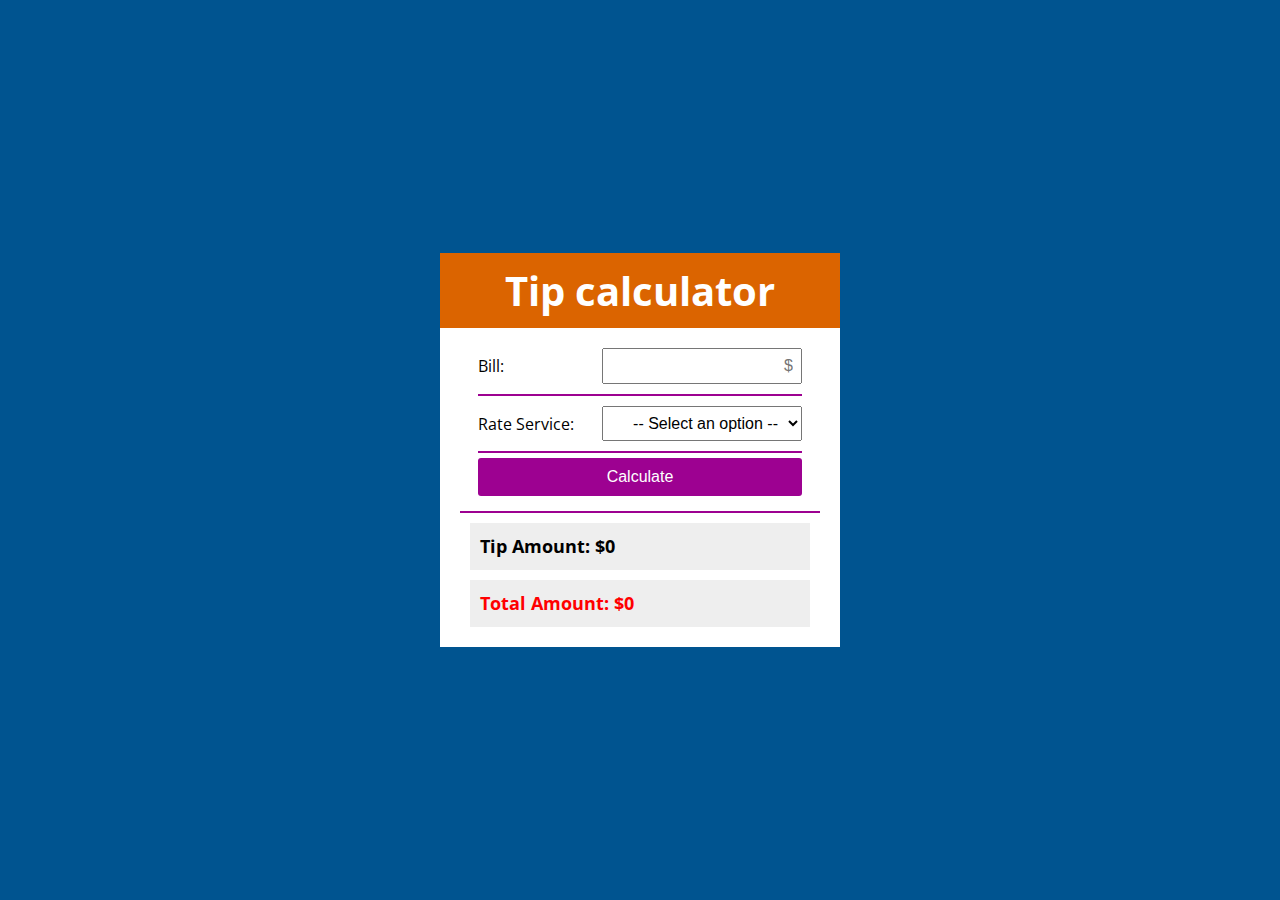
<file: Tip-Calculator/index.html>
<!DOCTYPE html>
<html lang="en">
    <head>
        <meta charset="UTF-8" />
        <meta name="viewport" content="width=device-width, initial-scale=1.0" />
        <title>Tip Calculator</title>

        <link rel="stylesheet" href="main.css" />
    </head>
    <body>
        <section>
            <div class="container">
                <div class="calc">
                    <h2>Tip calculator</h2>
                    <form action="">
                        <div>
                            <label for="">Bill:</label>
                            <input type="text" placeholder="$" class="bill" />
                        </div>
                        <div>
                            <label for="">Rate Service:</label>
                            <select name="" class="rate">
                                <option disabled selected value="0">
                                    -- Select an option --
                                </option>
                                <option value="0.15">15% - Excellent</option>
                                <option value="0.1">10% - Good</option>
                                <option value="0.05">5% - Fair</option>
                            </select>
                        </div>
                        <button type="button" class="btn">Calculate</button>
                        <p class="error">Please enter bill and rate service.</p>
                    </form>

                    <div class="result">
                        <p class="tip">Tip Amount: $0</p>
                        <p class="total">Total Amount: $0</p>
                    </div>
                </div>
            </div>
        </section>

        <script src="main.js"></script>
    </body>
</html>
</file>
<file: BMI Calculator/main.css>
body {
    font-family: "Montserrat", sans-serif !important;
}
#bmi-box {
    background-color: #424242;
    color: #fff;
    width: 80%;
    position: absolute;
    top: 20%;
    left: 10%;
    padding: 20px;
    border-radius: 10px;
}
#bmi-calculater h2 {
    text-align: center;
    margin-bottom: 100px;
    font-family: "Passion One", cursive;
    font-size: 40px;
}
.row {
    margin-bottom: 20px;
}

#bmi-result {
    text-align: center;
    font-family: "Passion One", cursive;
    font-size: 24px;
}

#bmi-info {
    text-align: center;
    margin-top: 100px;
}
#bmi-info .row .col-md-3 {
    padding-top: 20px;
}
#bmi-info .row .col-md-3:nth-child(1) {
    background-color: #2196f3;
    border-bottom-left-radius: 10px;
    border-top-left-radius: 10px;
}
#bmi-info .row .col-md-3:nth-child(2) {
    background-color: #43a047;
}
#bmi-info .row .col-md-3:nth-child(3) {
    background-color: #fb8c00;
}
#bmi-info .row .col-md-3:nth-child(4) {
    background-color: #c62828;
    border-top-right-radius: 10px;
    border-bottom-right-radius: 10px;
}
</file>
<file: calculator/style.css>
table {
    display: flex;
    justify-content: center;
    align-items: center;
    margin-top: 80px;
}

.btn {
    width: 60px;
    height: 60px;
    text-align: center;
    background-color: darkgray;
    transition: all 0.5s ease;
    cursor: pointer;
    font-size: 15px;
}
.btn:hover {
    background-color: #fff;
}
.btn.btn--first {
    text-align: right;
    box-sizing: border-box;
    padding-right: 20px;
    background-color: #fff;
    font-size: 25px;
}
#screen {
    background-color: darkgray;
}
#screen :hover {
    background-color: aqua;
}
#btnOpt:hover {
    background-color: red;
    transition: 1.2s;
}
</file>
<file: Github profiles founder/main.css>
@import url("https://fonts.googleapis.com/css2?family=Poppins:wght@200;400;600&display=swap");

* {
    box-sizing: border-box;
}

body {
    background-color: #2a2a72;
    background-image: linear-gradient(315deg, #2a2a72 0%, #2e2a68 74%);
    display: flex;
    flex-direction: column;
    align-items: center;
    justify-content: center;
    font-family: "Poppins", sans-serif;
    margin: 0;
    min-height: 100vh;
}

input {
    background-color: #4c2885;
    border-radius: 10px;
    border: none;
    box-shadow: 0 5px 10px rgba(154, 160, 185, 0.05),
        0 15px 40px rgba(0, 0, 0, 0.1);
    color: white;
    font-family: inherit;
    font-size: 1rem;
    padding: 1rem;
    margin-bottom: 2rem;
}

input::placeholder {
    color: #bbb;
}

input:focus {
    outline: none;
}

.card {
    background-color: #286f85;
    background-image: linear-gradient(315deg, #4c2885 0%, #4c11ac 100%);
    border-radius: 20px;
    box-shadow: 0 5px 10px rgba(154, 160, 185, 0.05),
        0 15px 40px rgba(0, 0, 0, 0.1);
    display: flex;
    padding: 3rem;
    max-width: 800px;
}

.avatar {
    border: 10px solid #060650;
    border-radius: 50%;
    height: 150px;
    width: 150px;
}

.user-info {
    color: #eee;
    margin-left: 2rem;
}

.user-info h2 {
    margin-top: 0;
}

.user-info ul {
    display: flex;
    justify-content: space-between;
    list-style-type: none;
    padding: 0;
    max-width: 400px;
}

.user-info ul li {
    display: flex;
    align-items: center;
}

.user-info ul li strong {
    font-size: 0.9rem;
    margin-left: 0.5rem;
}

.repo {
    background-color: #2a2a72;
    border-radius: 5px;
    display: inline-block;
    color: white;
    font-size: 0.7rem;
    padding: 0.25rem 0.5rem;
    margin-right: 0.5rem;
    margin-bottom: 0.5rem;
    text-decoration: none;
}
</file>
<file: kronometre/main.css>
@import url("https://fonts.googleapis.com/css2?family=Montserrat&display=swap");
* {
    margin: 0;
    padding: 0;
    box-sizing: border-box;
}
body {
    width: 100%;
    height: 100vh;
    font-family: "Montserrat", sans-serif;
}
h1 {
    font-size: 4rem;
    letter-spacing: 5px;
}
.container {
    width: 50%;
    height: 40%;
    margin: 5rem auto;
    text-align: center;
    display: flex;
    flex-direction: column;
    justify-content: space-around;
}
form {
    display: flex;
    justify-content: center;
}
form label {
    display: flex;
    flex-direction: column;
    margin: 0 1rem;
}
#secilen-dk,
#secilen-sn {
    margin-top: 0.5rem;
    padding: 0.5rem;
    font-size: 1.2rem;
}
#baslat,
#sıfırla {
    cursor: pointer;
    padding: 0.5rem;
    border: none;
    background: rgb(184, 63, 63);
    border-radius: 10px;
}
#baslat:hover {
    background: rgb(226, 70, 70);
}
#sıfırla {
    background: rgb(63, 184, 89);
}
#sıfırla:hover {
    background: rgb(76, 226, 108);
}
</file>
<file: Password generator/main.css>
@import url("https://fonts.googleapis.com/css2?family=Poppins:wght@200;400;600&display=swap");

* {
    box-sizing: border-box;
}

body {
    background-color: rebeccapurple;
    color: white;
    display: flex;
    align-items: center;
    justify-content: center;
    font-family: "Poppins", sans-serif;
    margin: 0;
    min-height: 100vh;
}

.pw-container {
    background-color: rgb(46, 12, 80);
    box-shadow: 0 4px 10px rgba(0, 0, 0, 0.5);
    min-width: 400px;
}

.pw-header {
    padding: 1rem;
}

.pw {
    background-color: rgb(69, 28, 109);
    display: flex;
    font-size: 1.5rem;
    align-items: center;
    height: 70px;
    width: 100%;
    position: relative;
    padding: 1rem;
    overflow: auto;
}

.pw button {
    background-color: white;
    border: none;
    color: rgb(29, 2, 56);
    cursor: pointer;
    font-family: inherit;
    font-weight: bold;
    padding: 0.25rem;
    position: absolute;
    top: 0;
    right: 0;
    transform: translate(0, 20%);
    transition: opacity 0.2s ease, transform 0.2s ease;
    opacity: 0;
}

.pw:hover button {
    opacity: 1;
    transform: translate(0, 0%);
}

.pw-body {
    padding: 0 1rem 1rem;
}

.form-control {
    color: #eee;
    display: flex;
    justify-content: space-between;
    margin: 0.75rem 0;
}

.generate {
    background-color: #ecb602;
    border: none;
    color: rebeccapurple;
    cursor: pointer;
    display: block;
    font-size: 1.5rem;
    font-weight: bold;
    padding: 0.75rem;
    margin-top: 1rem;
    width: 100%;
}
</file>
<file: pop-up practice/main.css>
* {
    margin: 0;
    padding: 0;
    box-sizing: border-box;
}
body {
    font-family: sans-serif;
}
.container {
    width: 60%;
    margin: 0 auto;
}
/* nav baslangic */
nav {
    display: flex;
    align-items: center;
    justify-content: space-between;
    padding: 2rem 0;
}
.nav-links {
    display: flex;
}
.nav-link {
    margin: 0 0.7rem;
}
/* nav bitis */

/* banner */
.modal {
    position: fixed;
    top: 0;
    left: 0;
    width: 100%;
    height: 100%;
    display: none;
    align-items: center;
    justify-content: center;
    background: rgba(0, 0, 0, 0.548);
}
.modal form {
    position: relative;
    min-width: 30%;
    min-width: 30;
    display: flex;
    flex-direction: column;
    padding: 2rem;
    background: white;
    border-radius: 1.5rem;
    font-size: 1.2rem;
}
#modal-kapat {
    position: absolute;
    right: 0;
    top: 0;
    background: gray;
    padding: 0.5rem;
    border-bottom-left-radius: 1rem;
    cursor: pointer;
}
#modal-kapat:hover {
    background: rgb(102, 102, 102);
}
.modal form input {
    margin: 0.5rem 0;
    padding: 0.5rem;
    font-size: 1.2rem;
}
#form-buton {
    background: #ff6378;
}
#form-buton:hover {
    background: #fa5369;
}
.banner {
    margin-top: 4rem;
    display: flex;
    align-items: center;
    justify-content: space-between;
}
.text h1 {
    font-size: 5rem;
}
.text p {
    margin: 2rem 0;
}
.text button {
    background: #6c63ff;
    color: white;
    border: 0;
    border-radius: 2rem;
    font-size: 1.2rem;
    padding: 0.5rem 1rem;
    cursor: pointer;
}
.text button:hover {
    background: #6b63ffc0;
}

/* banner bitis */

/* animasyonlar */

#Telefon {
    animation: telefon-animasyonu 2s linear infinite;
}

#parca1 {
    animation: parca-animasyonu 2s linear infinite;
}
#parca2 {
    animation: parca-animasyonu 2s 0.2s linear infinite;
}
#parca3 {
    animation: parca-animasyonu 2s 0.4s linear infinite;
}

@keyframes telefon-animasyonu {
    0% {
        transform: translateY(0);
    }
    20% {
        transform: translateY(-1rem);
    }
    40% {
        transform: translateY(-1.5rem);
    }
    70% {
        transform: translateY(-2rem);
    }
    100% {
        transform: translateY(0);
    }
}

@keyframes parca-animasyonu {
    0% {
        transform: translateY(0);
    }
    20% {
        transform: translateY(-0.5rem);
    }
    40% {
        transform: translateY(-1rem);
    }
    70% {
        transform: translateY(-1.5rem);
    }
    100% {
        transform: translateY(0);
    }
}
</file>
<file: Tip-Calculator/main.css>
@import url("https://fonts.googleapis.com/css2?family=Open+Sans:wght@300;400;600;700&display=swap");

:root {
    --white: #fff;
    --black: #1c2b2d;
    --blue: #31326f;
    --light-blue: #005490;
    --color-primary: #9d0191;
    --color-sec: #db6400;
    --grey: #eee;
    --dark-grey: #222831;
}

* {
    margin: 0;
    padding: 0;
    box-sizing: border-box;
}

html {
    font-size: 10px;
}

body {
    font-family: "Open Sans", sans-serif;
}

p {
    font-size: 1.6rem;
    line-height: 1.5;
}

img {
    width: 100%;
}

.container {
    max-width: 900px;
    margin: 0 auto;
    padding: 0 20px;
}

section {
    height: 100vh;
    background-color: var(--light-blue);
    display: flex;
    justify-content: center;
    align-items: center;
}

.calc {
    width: 40rem;
    background-color: var(--white);
}

h2 {
    font-size: 4rem;
    color: var(--white);
    background-color: var(--color-sec);
    text-align: center;
    padding: 1rem;
}

form,
form > * {
    width: 90%;
    margin: 0 auto;
    text-align: center;
    padding: 1rem 0;
    font-size: 1.6rem;
    border-bottom: 2px solid var(--color-primary);
}

form div {
    display: flex;
    justify-content: space-between;
    align-items: center;
}

input,
select {
    font-size: 1.6rem;
    padding: 7px;
    width: 20rem;
    text-align: right;
}

.btn {
    margin: 5px 0;
    background-color: var(--color-primary);
    color: var(--white);
    outline: none;
    border: none;
    border-radius: 3px;
    cursor: pointer;
    transition: all 0.3s;
}

.btn:hover {
    background-color: var(--color-sec);
}

.error {
    color: red;
    display: none;
}

.result {
    width: 90%;
    margin: 0 auto;
    padding: 1rem;
}

.result > * {
    background-color: var(--grey);
    margin-bottom: 1rem;
    padding: 1rem;
    font-size: 1.8rem;
    font-weight: 700;
}

.total {
    color: red;
}
</file>
